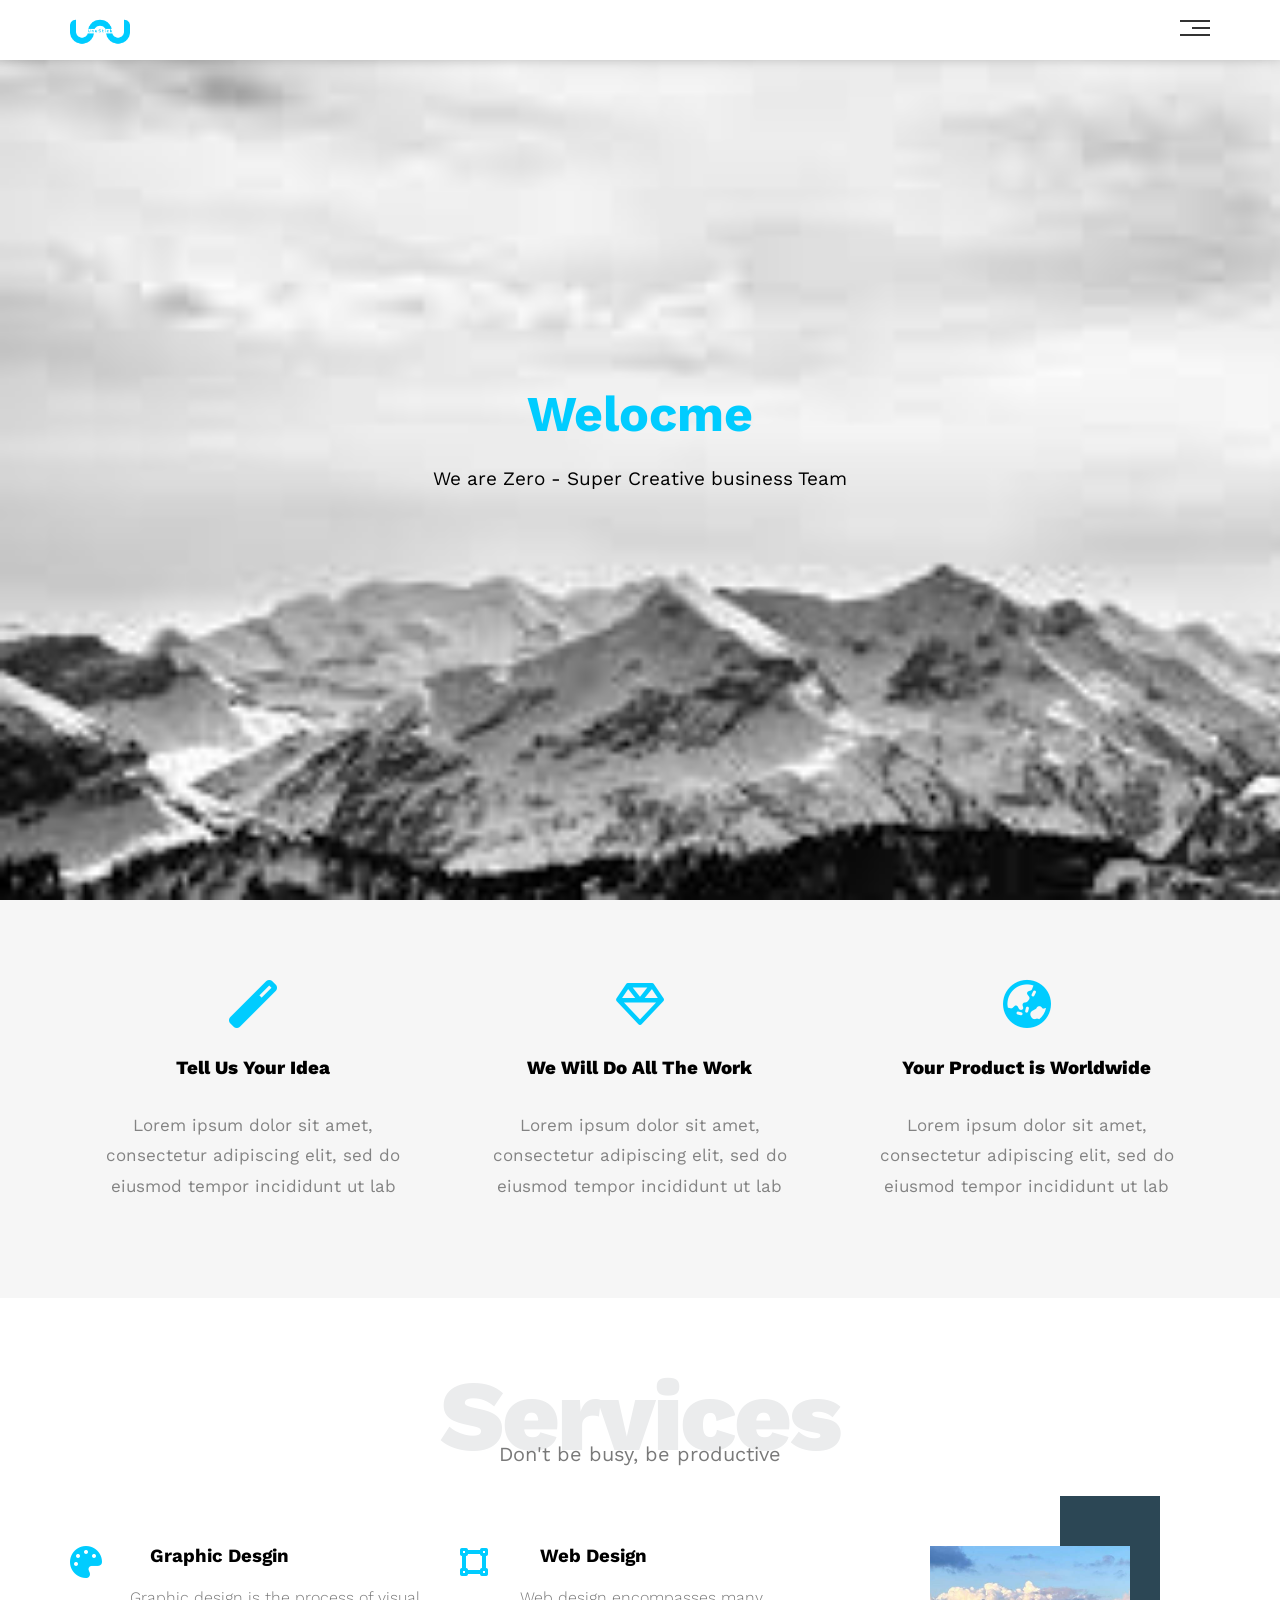
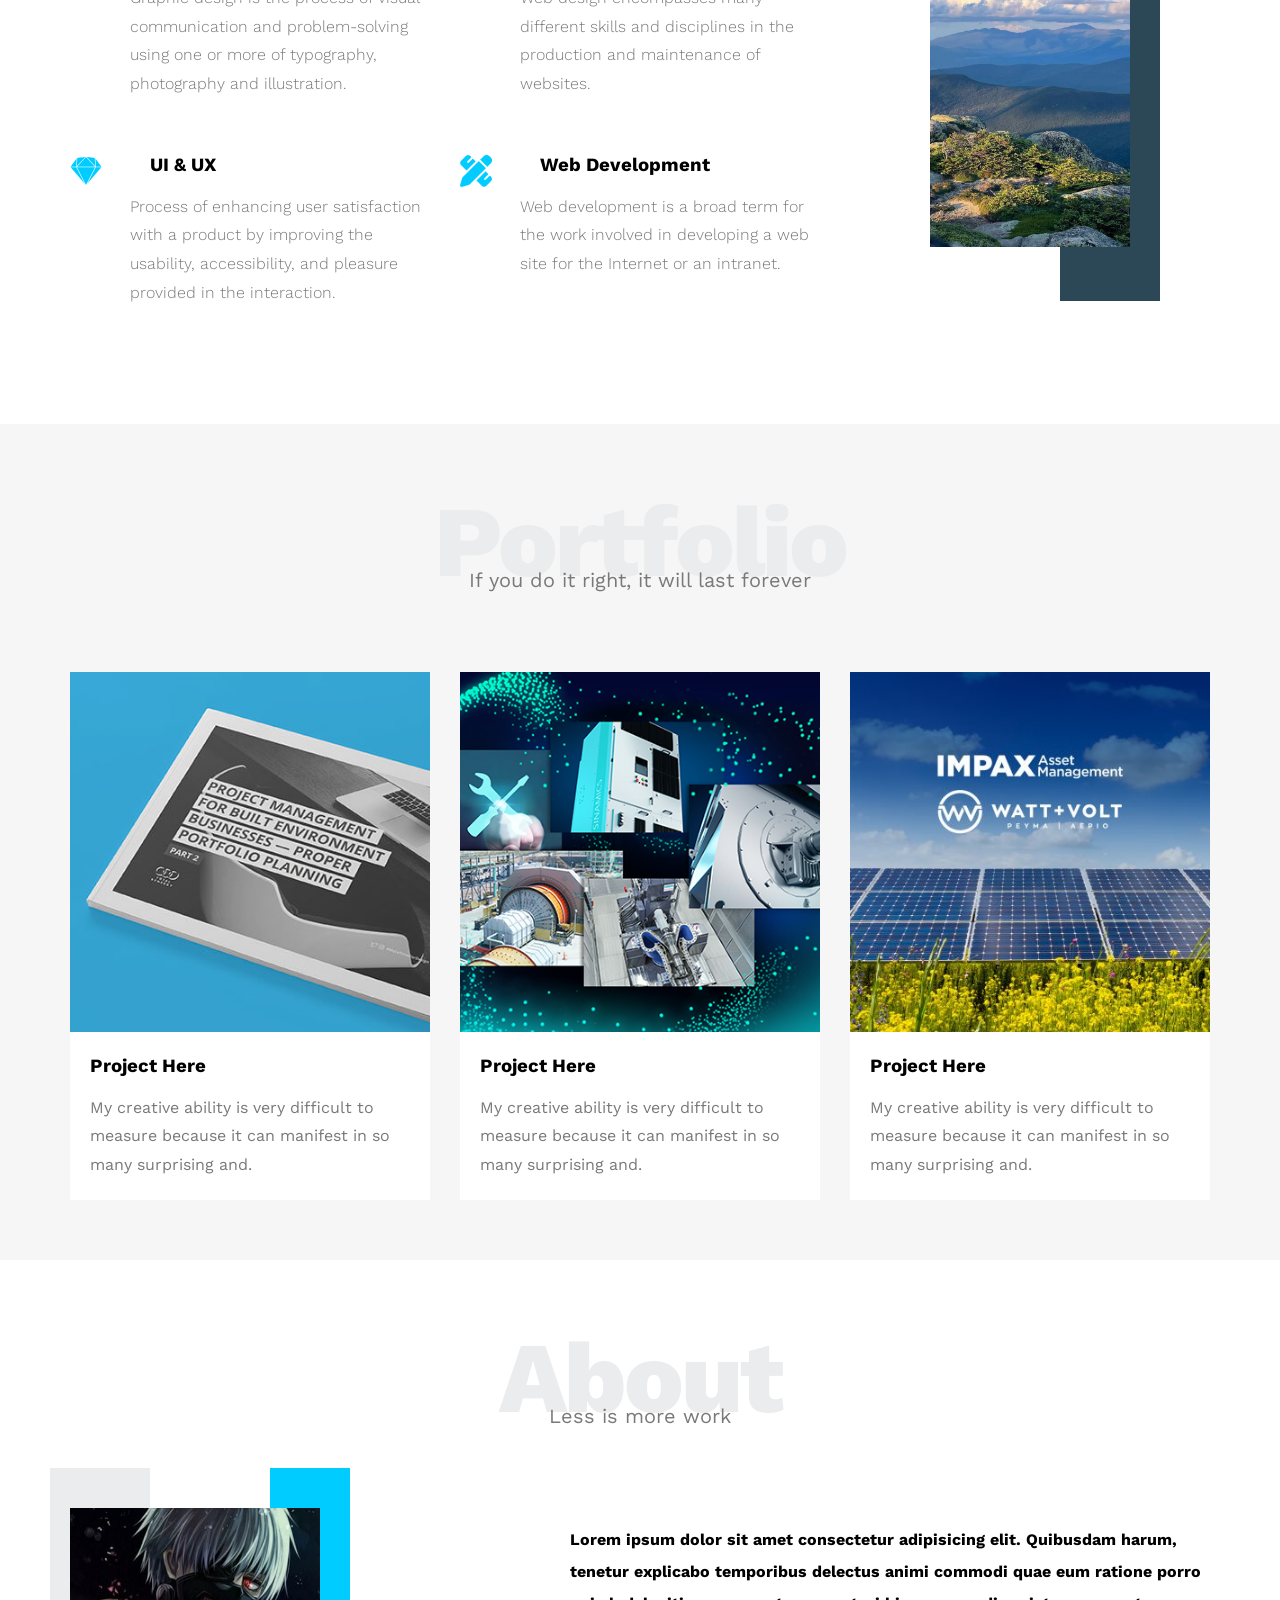
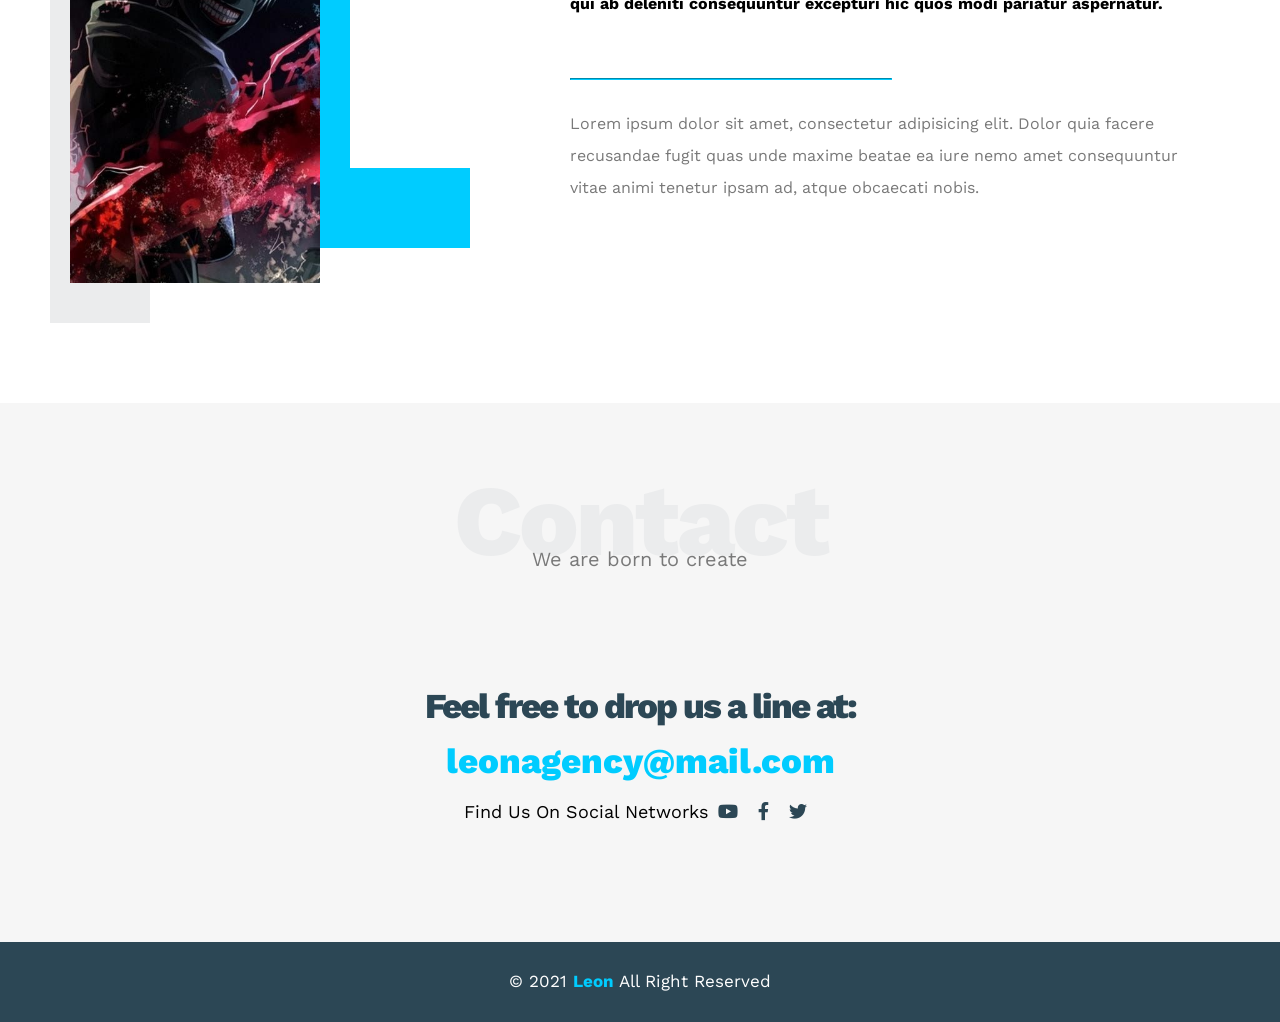
<file: index.html>
<!DOCTYPE html>
<html lang="en">

<head>
    <meta charset="UTF-8">
    <meta http-equiv="X-UA-Compatible" content="IE=edge">
    <meta name="viewport" content="width=device-width, initial-scale=1.0">
    <title>zero</title>
    <!-- Main templete css file -->
    <link rel="stylesheet" href="css/main.css">
    <!-- Render All Elements Normaliy -->
    <link rel="stylesheet" href="css/normalize.css">
    <!-- Fonts Awesome Library -->
    <link rel="stylesheet" href="css/all.min.css">
    <!-- Fonts Google -->
    <link rel="preconnect" href="https://fonts.gstatic.com">
    <link href="https://fonts.googleapis.com/css2?family=Work+Sans:wght@200;300;400;500;600;700;800&display=swap"
        rel="stylesheet">
</head>

<body>
    <!-- Start Header -->
    <div class="header">
        <div class="container">
            <img src="/img/logo.gif" alt="" class="logo">
            <div class="links">
                <span class="icon">
                    <span></span>
                    <span></span>
                    <span></span>
                </span>
                <ul>
                    <li><a href="#services">Services</a></li>
                    <li><a href="#portfolio">Portfolio</a></li>
                    <li><a href="#about">About</a></li>
                    <li><a href="#contact">Contact</a></li>
                </ul>
            </div>
        </div>
    </div>
    <!-- End Header -->
    <!-- Start landing section -->
    <div class="landing">
        <div class="intro-text">
            <h1>Welocme</h1>
            <p>We are Zero - Super Creative business Team </p>
        </div>
    </div>
    <!-- End landing section -->
    <!-- Start Features -->
    <div class="features">
        <div class="container">
            <div class="feat">
                <i class="fas fa-magic fa-3x"></i>
                <h3>Tell Us Your Idea</h3>
                <p>Lorem ipsum dolor sit amet, consectetur adipiscing elit, sed do eiusmod tempor incididunt ut lab</p>
            </div>
            <div class="feat">
                <i class="far fa-gem fa-3x"></i>
                <h3>We Will Do All The Work</h3>
                <p>Lorem ipsum dolor sit amet, consectetur adipiscing elit, sed do eiusmod tempor incididunt ut lab</p>
            </div>
            <div class="feat">
                <i class="fas fa-globe-asia fa-3x"></i>
                <h3>Your Product is Worldwide</h3>
                <p>Lorem ipsum dolor sit amet, consectetur adipiscing elit, sed do eiusmod tempor incididunt ut lab</p>
            </div>
        </div>
    </div>
    <!-- End Features -->
    <!-- Start Services -->
    <div class="services" id="services">
        <div class="container">
            <h2 class="special-heading">Services</h2>
            <p>Don't be busy, be productive</p>
            <div class="services-content">
                <div class="col">
                    <!-- Start service -->
                    <div class="srv">
                        <i class="fas fa-palette fa-2x"></i>
                        <div class="text">
                            <h3>Graphic Desgin</h3>
                            <p>Graphic design is the process of visual communication and problem-solving using one or
                                more of
                                typography, photography and illustration.</p>
                        </div>
                    </div>
                    <div class="srv">
                        <i class="fab fa-sketch fa-2x"></i>
                        <div class="text">
                            <h3>UI & UX</h3>
                            <p>
                                Process of enhancing user satisfaction with a product by improving the usability,
                                accessibility, and
                                pleasure provided in the interaction.
                            </p>
                        </div>
                    </div>
                    <!-- End service -->
                </div>
                <div class="col">
                    <!-- Start Services -->
                    <div class="srv">
                        <i class="fas fa-vector-square fa-2x"></i>
                        <div class="text">
                            <h3>Web Design</h3>
                            <p>
                                Web design encompasses many different skills and disciplines in the production and
                                maintenance of
                                websites.
                            </p>
                        </div>
                    </div>
                    <div class="srv">
                        <i class="fas fa-pencil-ruler fa-2x"></i>
                        <div class="text">
                            <h3>Web Development</h3>
                            <p>
                                Web development is a broad term for the work involved in developing a web site for the
                                Internet or an
                                intranet.
                            </p>
                        </div>
                    </div>
                    <!-- End Services -->
                </div>
                <div class="col">
                    <div class="image image-media">
                        <img src="/img/imgcss.jpg" alt="">
                    </div>
                </div>
            </div>
        </div>
    </div>
    <!-- End Services -->
    <!-- Start Portfolio -->
    <div class="portfolio" id="portfolio">
        <div class="container">
            <h2 class="special-heading">Portfolio</h2>
            <p>If you do it right, it will last forever</p>
            <div class="portfolio-content">
                <div class="card">
                    <img src="/img/1.jpg" alt="">
                    <div class="info">
                        <h3>Project Here</h3>
                        <p>My creative ability is very difficult to measure because it can manifest in so many
                            surprising and.</p>
                    </div>
                </div>
                <div class="card">
                    <img src="/img/2.jpg" alt="">
                    <div class="info">
                        <h3>Project Here</h3>
                        <p>My creative ability is very difficult to measure because it can manifest in so many
                            surprising and.</p>
                    </div>
                </div>
                <div class="card">
                    <img src="/img/3.jpg" alt="">
                    <div class="info">
                        <h3>Project Here</h3>
                        <p>My creative ability is very difficult to measure because it can manifest in so many
                            surprising and.</p>
                    </div>
                </div>
            </div>
        </div>
    </div>
    <!-- End Portfolio -->
    <!-- Start About -->
    <div class="about" id="about">
        <div class="container">
            <h2 class="special-heading">About</h2>
            <p>Less is more work</p>
            <div class="about-content">
                <div class="image">
                    <img src="/img/about.jpg" alt="">
                </div>
                <div class="text">
                    <p>Lorem ipsum dolor sit amet consectetur adipisicing elit. Quibusdam harum, tenetur explicabo
                        temporibus delectus animi commodi quae eum ratione porro qui ab deleniti consequuntur excepturi
                        hic quos modi pariatur aspernatur.</p>
                    <hr>
                    <p>Lorem ipsum dolor sit amet, consectetur adipisicing elit. Dolor quia facere recusandae fugit quas
                        unde maxime beatae ea iure nemo amet consequuntur vitae animi tenetur ipsam ad, atque obcaecati
                        nobis.</p>
                </div>
            </div>
        </div>
    </div>
    <!-- End About -->
    <!-- Start contact -->
    <div class="contact" id="contact">
        <div class="container">
            <h2 class="special-heading">Contact</h2>
            <p>We are born to create</p>
            <div class="info">
                <p class="label">Feel free to drop us a line at:</p>
                <a href="mailto:leonagency@mail.com?subject=Contact" class="link">leonagency@mail.com</a>
                <div class="social">
                    Find Us On Social Networks
                    <i class="fab fa-youtube"></i>
                    <i class="fab fa-facebook-f"></i>
                    <i class="fab fa-twitter"></i>
                </div>
            </div>
        </div>
    </div>
    <!-- End contact -->
    <!-- Start footer -->
    <div class="footer">&copy; 2021 <span>Leon</span> All Right Reserved</div>
    <!-- End footer -->

</body>

</html>
</file>
<file: css/main.css>
/* Start Variable */
:root {
    --main-color: #00ccff;
    --secondary-color: #2c4755;
    --section-padding: 60px;
    --section-background: #f6f6f6;
    --line-hights: 1.8;
    --main-durtion: 0.3s;
}
/* End Variable */
/* Start Global Rules */
* {
    -moz-box-sizing: border-box;
    -webkit-box-sizing: border-box;
    box-sizing: border-box;
}
html {
    scroll-behavior: smooth;
    -moz-scroll-behavior: smooth;
    -webkit-scroll-behavior: smooth;
    -ms-scroll-behavior: smooth;
}
body {
    font-family: 'Work Sans', sans-serif;
}
.container {
    padding-left: 15px;
    padding-right: 15px;
    margin-left: auto;
    margin-right: auto;
}
@media (min-width: 768px) {
    .container {
        width: 750px;
    }
}
@media (min-width: 991px) {
    .container {
        width: 970px;
    }
}
@media (min-width: 1200px) {
    .container {
        width: 1170px;
    }
}
/* End global Rules */
/* Start components */
.special-heading {
    color: #ebeced;
    font-size: 100px;
    text-align: center;
    font-weight: 800;
    letter-spacing: -3px;
    margin: 0;
}
.special-heading + p {
    text-align: center;
    margin-top: -30px;
    font-size: 20px;
    color: #797979;
}
@media (max-width: 767px) {
    .special-heading {
        font-size: 60px;
    }
    .special-heading + p {
        margin-top: -20px;
    }
}
/* End components */
/* Start Header */
.header {
    background-color: white;
    box-shadow: 0px -12px 20px 0px black;
    position: fixed;
    right: 0;
    left: 0;
    z-index: 3;
}
.header .container {
    display: flex;
    justify-content: space-between;
    align-items: center;

}
.header .logo {
    width: 60px;
}
.header .links {
    position: relative;
}
.header .links:hover .icon span:nth-child(2) {
    width: 100%;
}
.header .links .icon {
    width: 30px;
    display: flex;
    flex-wrap: wrap;
    justify-content: flex-end;
}
.header .links .icon span {
    background-color: #333;
    margin-bottom: 5px;
    height: 2px;
}
.header .links .icon span:first-child {
    width: 100%;
}
.header .links .icon span:nth-child(2) {
    width: 60%;
    transition: var(--main-durtion);
}
.header .links .icon span:last-child {
    width: 100%;
}
.header .links ul {
    list-style: none;
    margin: 0;
    padding: 0;
    background-color: #e9e9e9;
    position: absolute;
    right: 0;
    min-width: 200px;
    top: calc(100% + 15px);
    display: none;
    z-index: 1;
}
.header .links ul::before {
    content: "";
    border-width: 10px;
    border-style: solid;
    border-color: transparent transparent #e9e9e9;
    position: absolute;
    top: -20px;
    right: 5px;
}
.header .links:hover ul {
    display: block;
}
.header .links ul li a {
    display: block;
    padding: 15px;
    text-decoration: none;
    color: #333;
    transition: var(--main-durtion);
}
.header .links ul li a:hover {
    padding-left: 25px;
    color:var(--main-color);
}
.header .links ul li:not(:last-child) {
    border-bottom: 1px solid #ffffff ;
}
/* End Header */
/* Start landing section */
.landing {
    background-image: url(/img/wallpaper.jfif);
    background-attachment: fixed;
    background-size: cover;
    height: 100vh;
    position: relative;
}
.landing .intro-text {
    position: absolute;
    top: 50%;
    left: 50%;
    transform: translate(-50%, -50%);
    text-align: center;
}
.landing .intro-text h1 {
    margin: 0;
    font-weight: bold;
    font-size: 50px;
    color: var(--main-color);
}
.landing .intro-text p {
    font-size: 19px;
    line-height: var(--line-hights);
}
/* End landing section */
/* Start Features */
.features {
    padding-top: var(--section-padding);
    padding-bottom: var(--section-padding);
    background-color: var(--section-background);
}
.features .container {
    display: grid;
    grid-template-columns: repeat(auto-fill, minmax(300px, 1fr));
    grid-gap: 20px;
}
.features .feat {
    padding: 20px;
    text-align: center;
}
.features .feat i {
    color: var(--main-color);
}
.features .feat h3 {
    font-weight: 800;
    margin: 30px 0;
}
.features .feat p {
    line-height: 1.8;
    color: #838383;
    font-size: 17px;
}
/* End Features */
/* Start Services */
.services {
    padding-top: var(--section-padding);
    padding-bottom: var(--section-padding);
}
.services .services-content {
    display: grid;
    grid-template-columns: repeat(auto-fill, minmax(300px, 1fr));
    grid-gap: 30px;
    margin-top: 80px;
}
.services .services-content .srv {
    display: flex;
    margin-bottom: 40px;
}
@media (max-width: 767px) {
    .services .services-content .srv {
        flex-direction: column;
        text-align: center;
    }
}
.services .services-content .srv i {
    color: var(--main-color);
    flex-basis: 60px;
}
.services .services-content .srv .text {
    flex: 1;
}
.services .services-content .srv .text h3 {
    margin: 0 20px;
}
.services .services-content .srv .text p {
    color: #797979;
    font-weight: 300;
    line-height:var(--line-hights);
}
.services .services-content .image {
    position: relative;
    text-align: center;
}
.services .services-content .image::before {
    content: "";
    background-color: var(--secondary-color);
    position: absolute;
    top: -50px;
    right: 50px;
    width: 100px;
    z-index: -1;
    height: calc(100% + 100px);
}
.services .services-content .image img {
    width: 200px;
}
@media (max-width: 1199px) {
    .image-media {
        display: none;
    }
}
/* End Services */
/* Start Portfolio */
.portfolio {
    padding-top: var(--section-padding);
    padding-bottom: var(--section-padding);
    background-color: var(--section-background);
}
.portfolio .portfolio-content {
    display: grid;
    grid-template-columns: repeat(auto-fill, minmax(300px, 1fr));
    grid-gap: 30px;
    margin-top: 80px;
}
.portfolio .portfolio-content .card {
    background-color: white;
}
.portfolio .portfolio-content .card img {
    max-width: 100%;
}
.portfolio .portfolio-content .card .info {
    padding: 20px;
}
.portfolio .portfolio-content .card .info h3 {
    margin: 0;
}
.portfolio .portfolio-content .card .info p {
    color: #797979;
    line-height: var(--line-hights);
    margin-bottom: 0;
}
/* End Portfolio */
/* Start About */
.about {
    padding-top: var(--section-padding);
    padding-bottom: calc(var(--section-padding) + 60px);
}
.about .about-content {
    margin-top: 80px;
    display: flex;
    flex-wrap: wrap;
    justify-content: space-between;
}
@media (max-width: 991px) {
    .about .about-content {
        flex-direction: column;
        text-align: center;
    }
}
.about .about-content .image {
    position: relative;
    width: 250px;
    height: 375px;
}
@media (max-width: 991px) {
    .about .about-content .image {
        margin: 0 auto 60px;
    }
}
.about .about-content .image::before {
    content: "";
    position: absolute;
    background-color: #ebeced;
    width: 100px;
    height: calc(100% + 80px);
    top: -40px;
    left    : -20px;
    z-index: -1;
}
.about .about-content .image::after {
    content: "";
    position: absolute;
    width: 120px;
    height: 300px;
    border-left: 80px solid var(--main-color);
    border-bottom: 80px solid var(--main-color);
    z-index: -1;
    right: -150px;
    top: -40px;
}
@media (max-width: 991px) {
    .about .about-content .image::before,
    .about .about-content .image::after {
        display: none;
    }
}
.about .about-content .image img {
    max-width: 100%;
}
.about .about-content .text {
    flex-basis: calc(100% - 500px);
}
.about .about-content .text p:first-of-type {
    font-weight: bold;
    line-height: 2;
    margin-bottom: 50px;
}
.about .about-content .text hr {
    width: 50%;
    display: inline-block;
    border-color: var(--main-color);
}
.about .about-content .text p:last-of-type {
    line-height: 2;
    color: #797979;
}
/* End About */
/* start contact */
.contact {
    padding-top: var(--section-padding);
    padding-bottom: var(--section-padding);
    background-color: var(--section-background);
}
.contact .info {
    padding-top: var(--section-padding);
    padding-bottom: var(--section-padding);
    text-align: center;
}
.contact .info .label {
    font-size: 35px;
    font-weight: 800;
    color: var(--secondary-color);
    letter-spacing: -2px;
    margin-bottom: 15px;
}
.contact .info .link {
    display: block;
    font-weight: 800;
    font-size: 35px;
    color: var(--main-color);
    text-decoration: none;
}
.contact .info .social {
    display: flex;
    justify-content: center;
    margin-top: 20px;
    font-size: 18px;
}
.contact .info .social i {
    margin: 0 10px;
    color: var(--secondary-color);
}
@media (max-width: 767px) {
    .contact .info .link,
    .contact .info .label {
        font-size: 25px;
    }
}
/* End contact */
/* Start footer */
.footer {
    background-color: var(--secondary-color);
    color: white;
    padding: 30px 10px;
    text-align: center;
    font-size: 17px;
}
.footer span {
    font-weight: bold;
    color: var(--main-color);
}
/* End footer */
</file>
